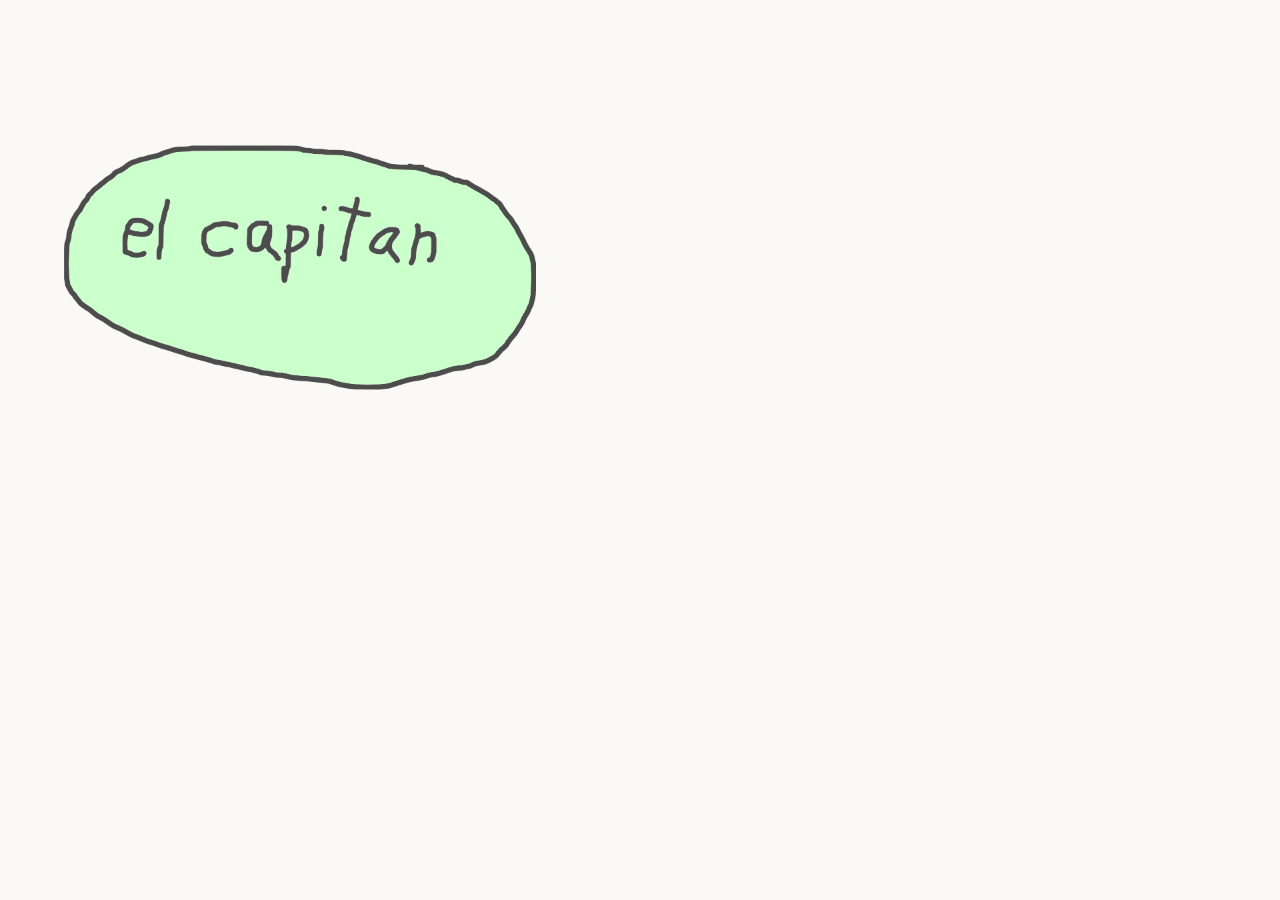
<file: docs/index.html>
<!DOCTYPE html>
<html lang="en">
<head>
    <meta charset="UTF-8">
    <meta name="viewport" content="width=device-width, initial-scale=1.0">
    <title>webcomics</title>
    <link rel="icon" type="image/x-icon" href="./favicon.ico?v=0" />
    <link rel="stylesheet" href="styles.css">
</head>
<body>
    <canvas id="g_canvas" width="1920" height="1080">

    <img id="g_el_capitan" src="images/el_capitan.png" />

    <script type="module" src="index.js"></script>

</body>
</html>
</file>
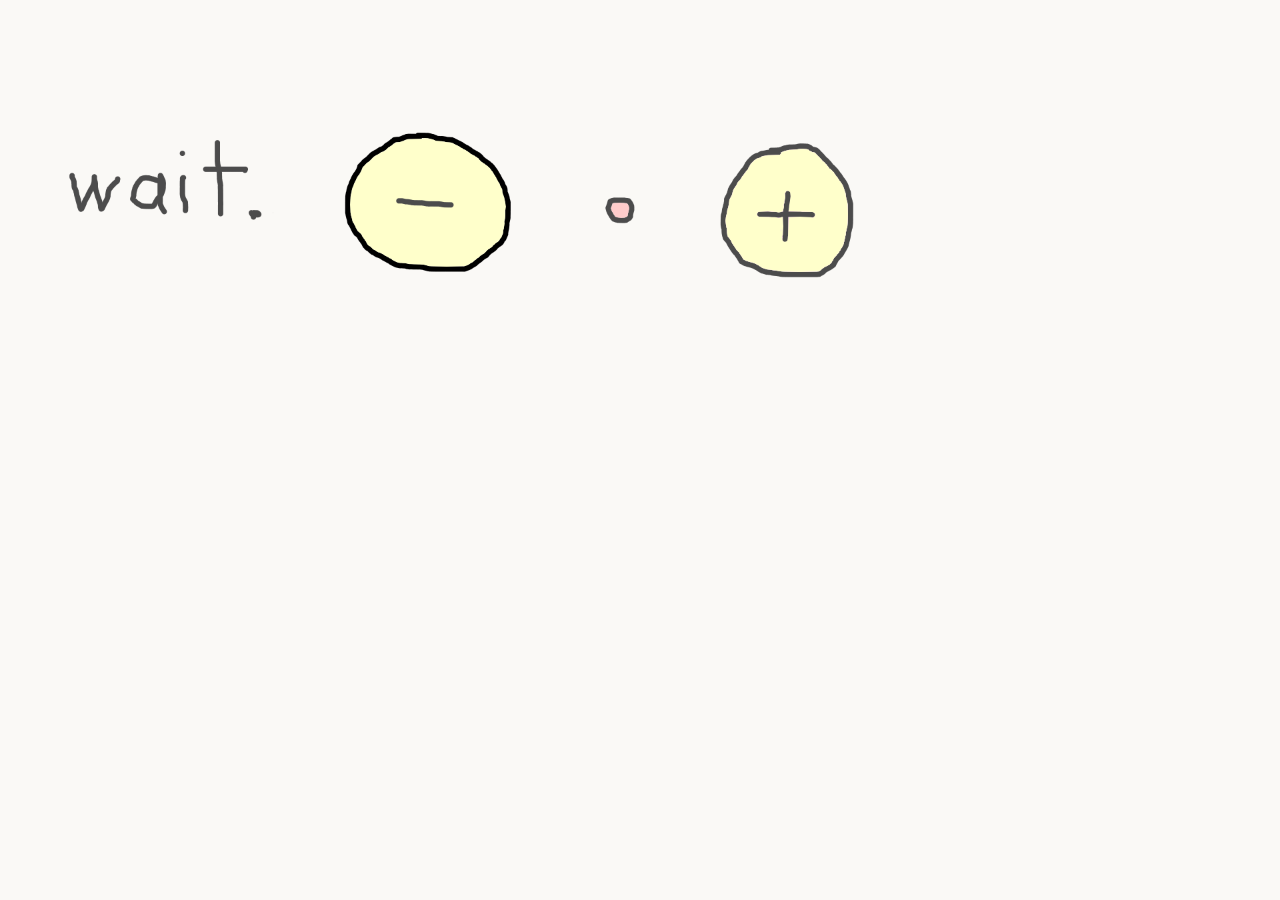
<file: docs/el_capitan/index.html>
<!DOCTYPE html>
<html lang="en">
<head>
    <meta charset="UTF-8">
    <meta name="viewport" content="width=device-width, initial-scale=1.0">
    <title>el capitan</title>
    <link rel="stylesheet" href="../styles.css">
</head>
<body>
    <canvas id="g_canvas" width="1920" height="1080">

    <img id="g_blank"        src="../blank.png"               />
    <img id="g_play_0"       src="images/play_0.png"          />
    <img id="g_play_1"       src="images/play_1.png"          />
    <img id="g_play_2"       src="images/play_2.png"          />
    <img id="g_wait_0"       src="images/wait_0.png"          />
    <img id="g_wait_1"       src="images/wait_1.png"          />
    <img id="g_wait_2"       src="images/wait_2.png"          />
    <img id="g_wait_3"       src="images/wait_3.png"          />
    <img id="g_pause_0"      src="images/pause_0.png"         />
    <img id="g_pause_1"      src="images/pause_1.png"         />
    <img id="g_pause_2"      src="images/pause_2.png"         />
    <img id="g_vol_up"       src="images/vol_up.png"          />
    <img id="g_vol_dn"       src="images/vol_dn.png"          />
    <img id="g_vol_0"        src="images/vol_0.png"           />
    <img id="g_vol_1"        src="images/vol_1.png"           />
    <img id="g_vol_2"        src="images/vol_2.png"           />
    <img id="g_vol_3"        src="images/vol_3.png"           />
    <img id="g_vol_4"        src="images/vol_4.png"           />
    <img id="g_vol_5"        src="images/vol_5.png"           />
    <img id="g_vol_6"        src="images/vol_6.png"           />
    <img id="g_back"         src="images/back.png"            />
    <img id="g_1"            src="images/one.png"             />
    <img id="g_2"            src="images/two.png"             />

    <script type="module" src="index.js"></script>

</body>
</html>
</file>
<file: docs/styles.css>
:root {
    --white       : #FAF9F6; 
    --red         : #FFCCCB; 
    --green       : #CBFFCC;
    --blue        : #CBCCFF;
    --yellow      : #FFFFCB;
    --cyan        : #CBFFFF;
    --magenta     : #FFCBFF;
    --medium_grey : #9A9A9A;
    --light_grey  : #CCCCCC;
    --black       : #4C4C4C;
}
img {
    display: none;
}
/* Remove default margins and hide scrollbars if the canvas fills the screen */
body {
    margin: 0;
    padding: 0;
    background-color: var(--white);    
    /* Center the canvas both horizontally and vertically */
    display: flex;
    justify-content: center;
    align-items: center;
    min-height: 100vh;
    width: 100vw;
    box-sizing: border-box;
}

#g_canvas {
    padding: 0;
    margin: 0;
    /* Keep the 16:9 aspect ratio responsive on smaller laptop screens */
    max-width: 100%;
    max-height: 100vh;
    object-fit: contain;
}
</file>
